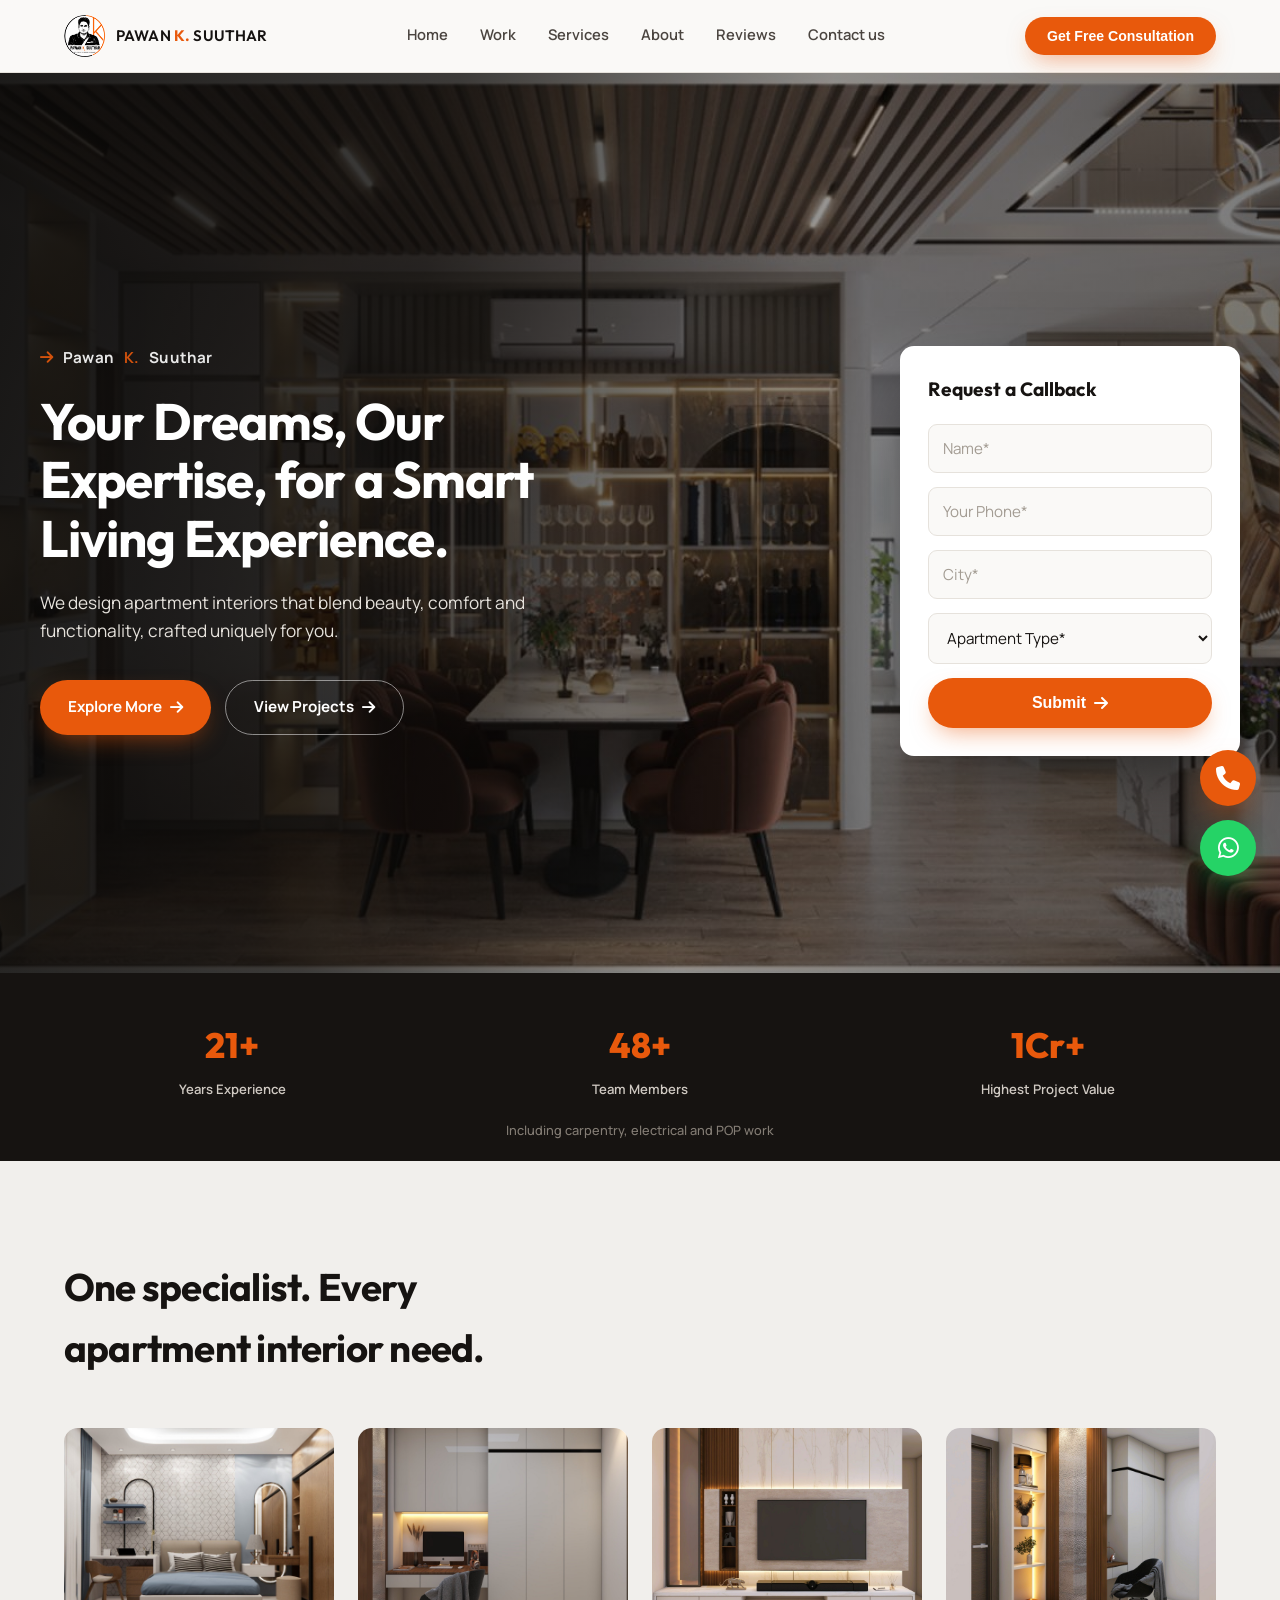
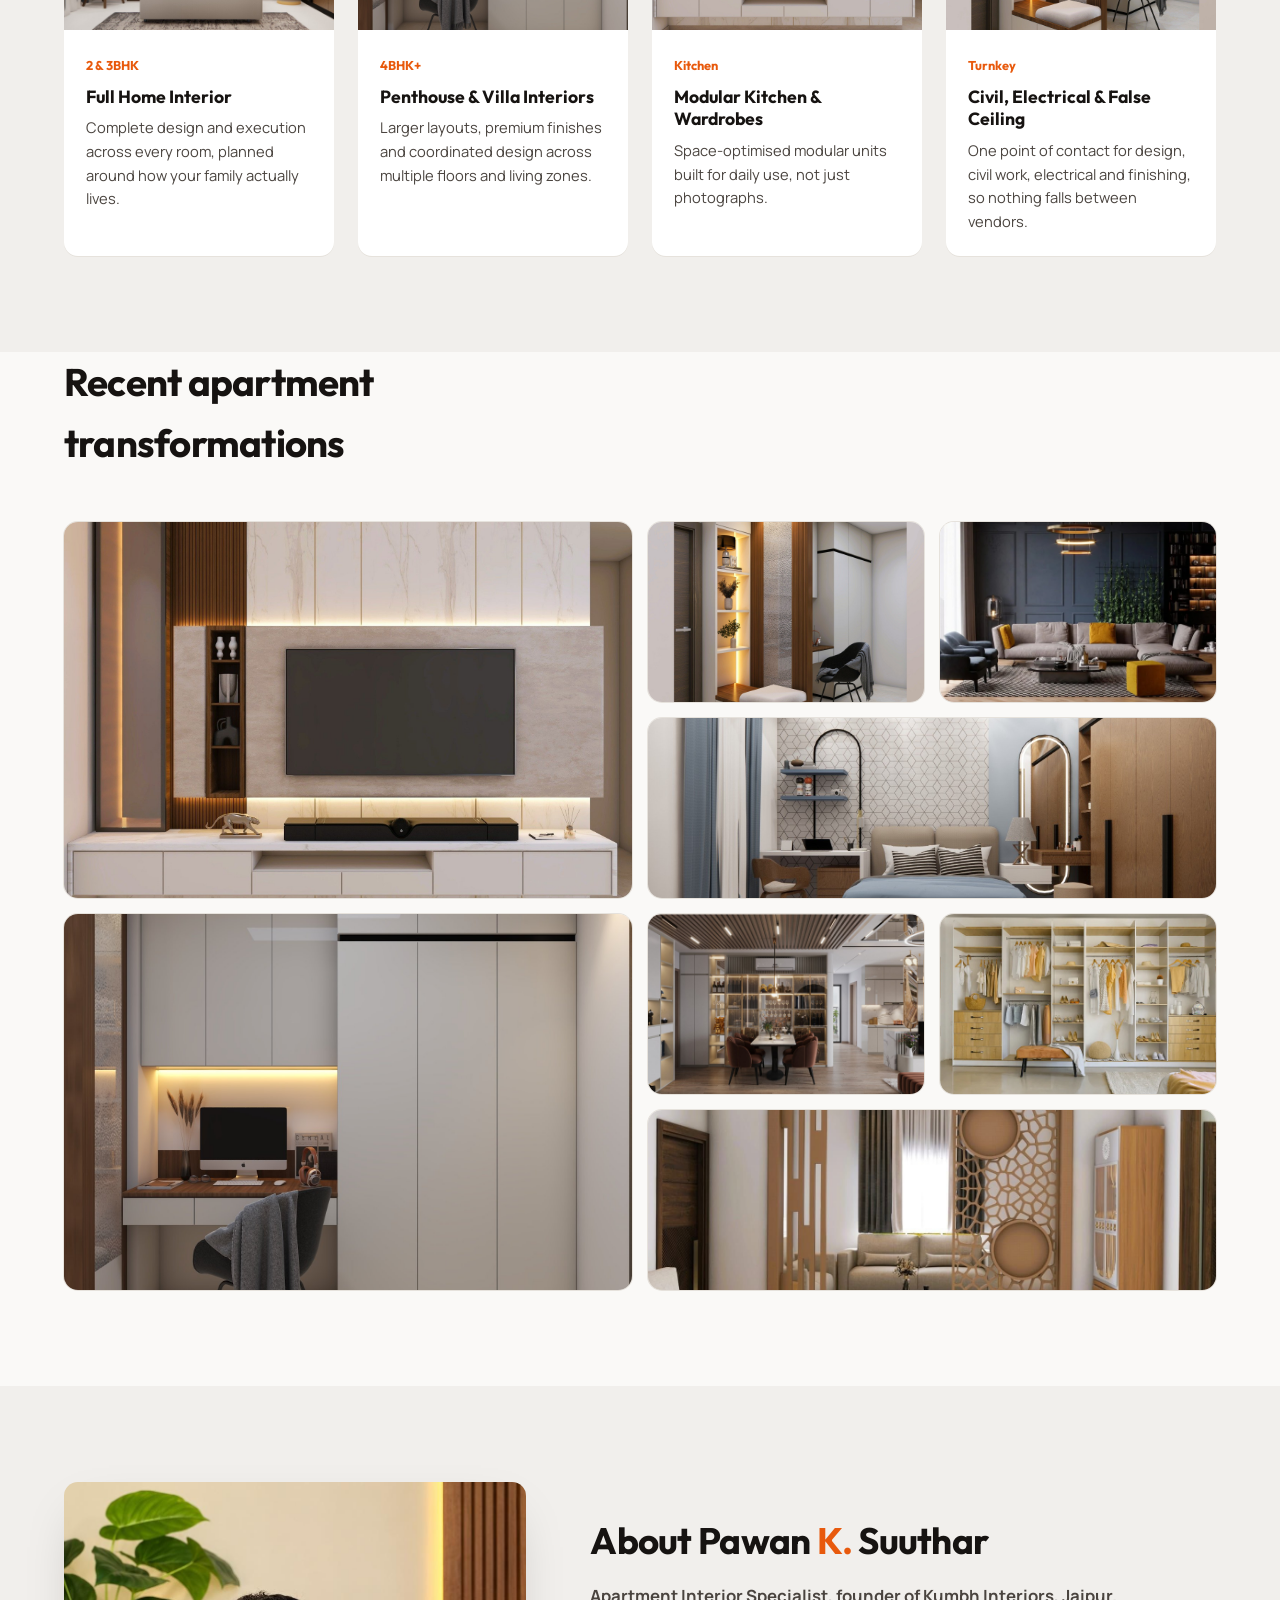
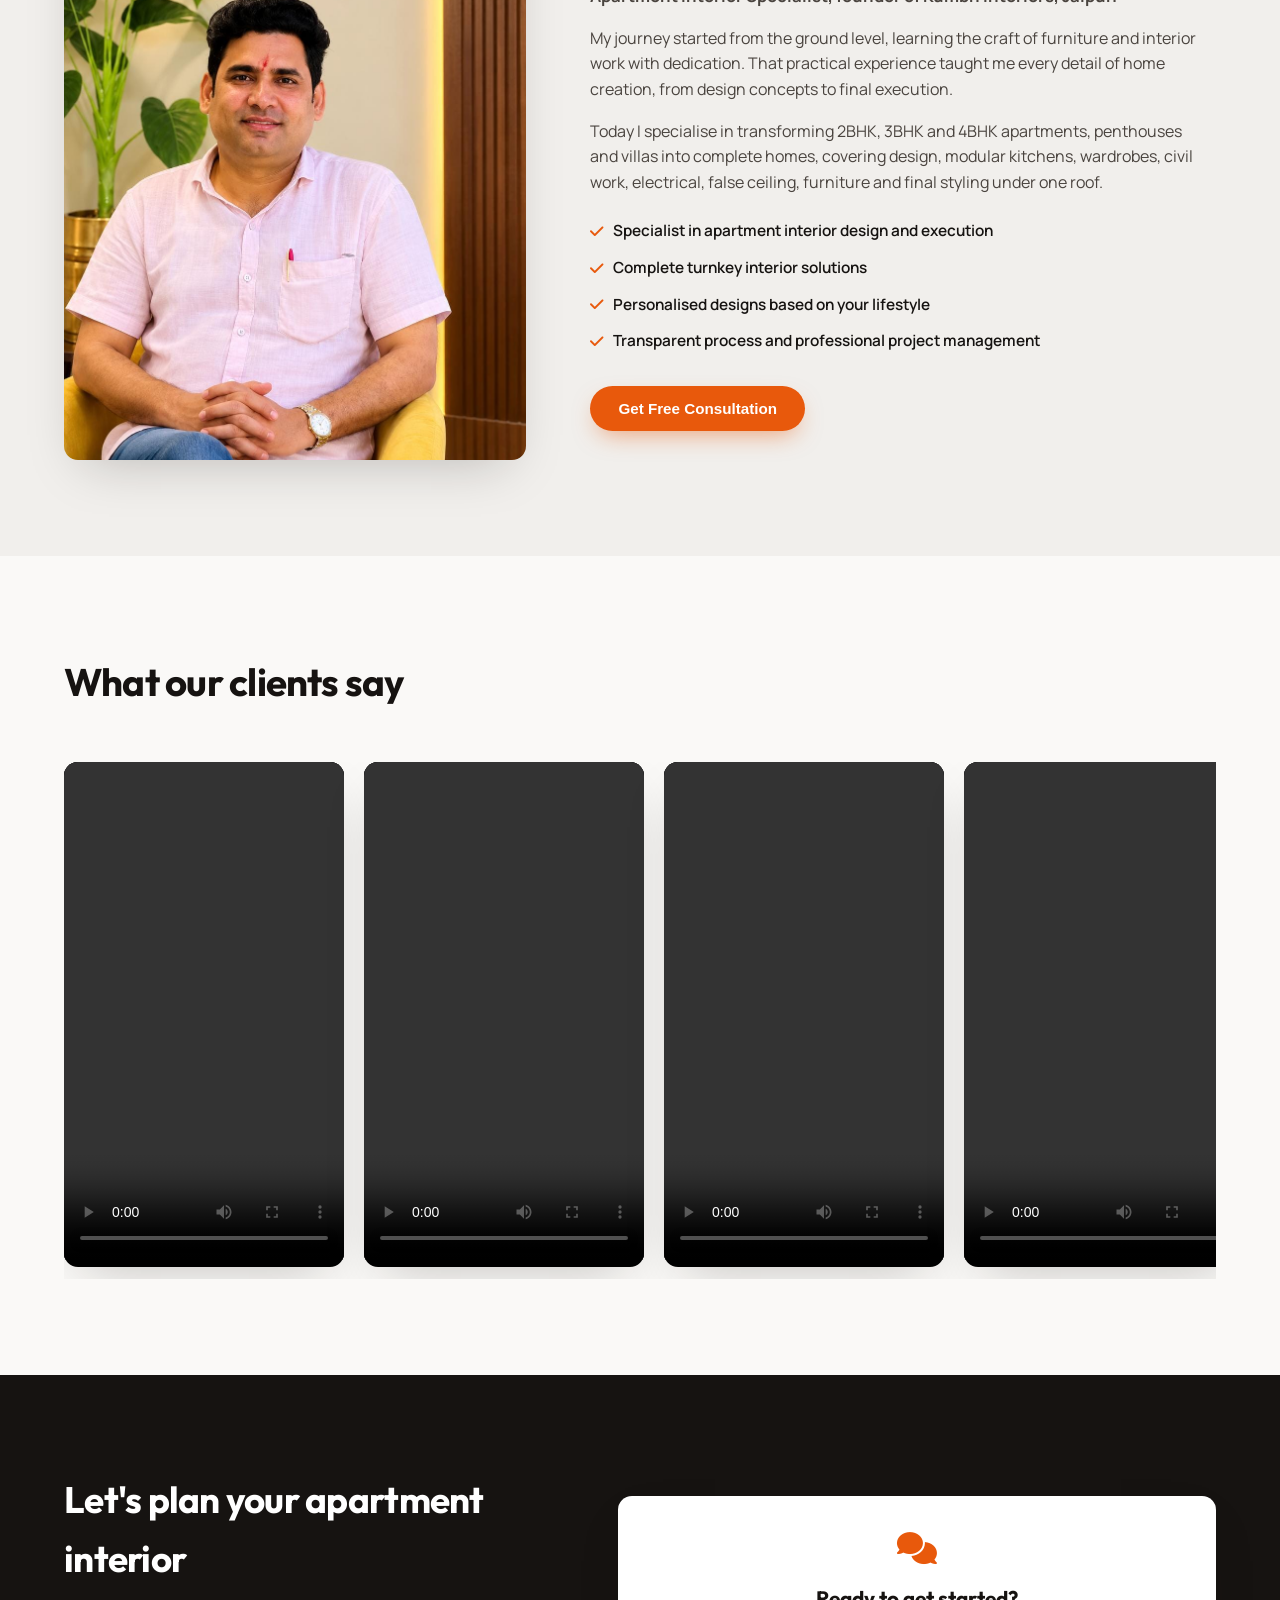
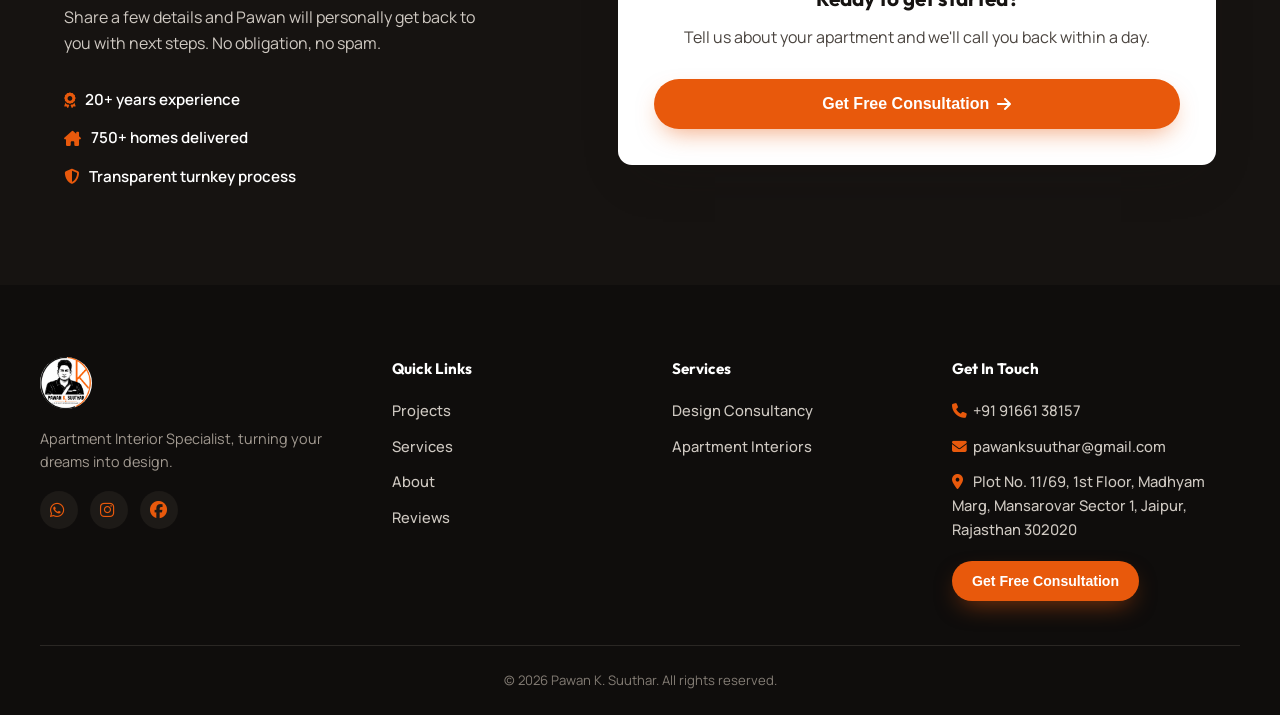
<file: index.html>
<!DOCTYPE html>
<html lang="en">
<head>
<meta charset="UTF-8">
<meta name="viewport" content="width=device-width, initial-scale=1.0">
<title>Pawan K. Suuthar | Apartment Interior Specialist, Jaipur</title>
<meta name="description" content="Turn your 2BHK, 3BHK or 4BHK apartment into a dream home. 20+ years experience, 750+ projects delivered. Free consultation with Pawan K. Suuthar.">
<link rel="icon" href="assets/img/logo.jpeg">
<link rel="preconnect" href="https://fonts.googleapis.com">
<link rel="preconnect" href="https://fonts.gstatic.com" crossorigin>
<link href="https://fonts.googleapis.com/css2?family=Outfit:wght@400;500;600;700;800&family=Manrope:wght@400;500;600;700&display=swap" rel="stylesheet">
<link rel="stylesheet" href="https://cdnjs.cloudflare.com/ajax/libs/font-awesome/6.5.1/css/all.min.css">
<link rel="stylesheet" href="style.css">
</head>
<body>

<!-- NAV -->
<header class="nav" id="nav">
  <div class="nav-inner">
    <a href="#top" class="brand">
      <img src="assets/img/logo.jpeg" alt="Pawan K. Suuthar" class="brand-logo">
      <span class="brand-text">PAWAN <strong>K.</strong> SUUTHAR</span>
    </a>
    <nav class="nav-links">
      <a href="#top">Home</a>
      <a href="#work">Work</a>
      <a href="#services">Services</a>
      <a href="#about">About</a>
      <a href="#testimonials">Reviews</a>
      <a href="#lead-form">Contact us</a>
    </nav>
    <button type="button" class="btn btn-primary btn-nav" data-open-modal>Get Free Consultation</button>
    <button class="nav-toggle" id="navToggle" aria-label="Menu"><i class="fa-solid fa-bars"></i></button>
  </div>
</header>

<!-- HERO -->
<section class="hero" id="top" style="background-image:url('assets/img/proj-10.jpg')">
  <div class="hero-overlay"></div>
  <div class="hero-inner">
    <div class="hero-copy">
      <p class="hero-eyebrow"><i class="fa-solid fa-arrow-right"></i> Pawan <strong>K.</strong> Suuthar</p>
      <h1>Your Dreams, Our Expertise, for a Smart Living Experience.</h1>
      <p class="hero-sub">We design apartment interiors that blend beauty, comfort and functionality, crafted uniquely for you.</p>
      <div class="hero-cta-row">
        <a href="#services" class="btn btn-primary">Explore More <i class="fa-solid fa-arrow-right"></i></a>
        <a href="#work" class="btn btn-outline">View Projects <i class="fa-solid fa-arrow-right"></i></a>
      </div>
    </div>

    <form class="hero-form" id="leadForm" action="api/submit-lead.php" method="POST">
      <input type="hidden" name="source" value="hero_form">
      <input type="text" name="website" class="hp-field" tabindex="-1" autocomplete="off">

      <h3>Request a Callback</h3>
      <div class="form-group">
        <input type="text" id="name" name="Name" placeholder="Name*" required>
      </div>
      <div class="form-group">
        <input type="tel" id="phone" name="Phone" placeholder="Your Phone*" pattern="[0-9]{10}" inputmode="numeric" maxlength="10" required>
      </div>
      <div class="form-group">
        <input type="text" id="city" name="City" placeholder="City*" required>
      </div>
      <div class="form-group">
        <select id="bhk" name="ApartmentType" required>
          <option value="" disabled selected>Apartment Type*</option>
          <option>2BHK</option>
          <option>3BHK</option>
          <option>4BHK</option>
          <option>Penthouse / Villa</option>
        </select>
      </div>
      <button type="submit" class="btn btn-primary btn-block">Submit <i class="fa-solid fa-arrow-right"></i></button>
    </form>
  </div>
</section>

<!-- STATS STRIP -->
<section class="stats">
  <div class="stats-inner">
    <div class="stat"><span class="stat-num">21+</span><span class="stat-label">Years Experience</span></div>
    <div class="stat"><span class="stat-num">48+</span><span class="stat-label">Team Members</span></div>
    <div class="stat"><span class="stat-num">1Cr+</span><span class="stat-label">Highest Project Value</span></div>
  </div>
  <p class="stats-note">Including carpentry, electrical and POP work</p>
</section>

<!-- SERVICES -->
<section class="services" id="services">
  <div class="section-inner">
    <h2 class="section-title">One specialist. Every apartment interior need.</h2>
    <div class="services-grid">
      <div class="service-card reveal">
        <div class="service-img"><img src="assets/img/proj-6.jpeg" alt="Full home interior design" loading="lazy"></div>
        <div class="service-body">
          <span class="service-tag">2 & 3BHK</span>
          <h3>Full Home Interior</h3>
          <p>Complete design and execution across every room, planned around how your family actually lives.</p>
        </div>
      </div>
      <div class="service-card reveal">
        <div class="service-img"><img src="assets/img/proj-4.jpeg" alt="Penthouse and villa interiors" loading="lazy"></div>
        <div class="service-body">
          <span class="service-tag">4BHK+</span>
          <h3>Penthouse & Villa Interiors</h3>
          <p>Larger layouts, premium finishes and coordinated design across multiple floors and living zones.</p>
        </div>
      </div>
      <div class="service-card reveal">
        <div class="service-img"><img src="assets/img/proj-1.jpeg" alt="Modular kitchen and wardrobes" loading="lazy"></div>
        <div class="service-body">
          <span class="service-tag">Kitchen</span>
          <h3>Modular Kitchen & Wardrobes</h3>
          <p>Space-optimised modular units built for daily use, not just photographs.</p>
        </div>
      </div>
      <div class="service-card reveal">
        <div class="service-img"><img src="assets/img/proj-2.jpeg" alt="Civil, electrical and false ceiling work" loading="lazy"></div>
        <div class="service-body">
          <span class="service-tag">Turnkey</span>
          <h3>Civil, Electrical & False Ceiling</h3>
          <p>One point of contact for design, civil work, electrical and finishing, so nothing falls between vendors.</p>
        </div>
      </div>
    </div>
  </div>
</section>

<!-- PROJECT GALLERY -->
<section class="gallery" id="work">
  <div class="section-inner">
    <h2 class="section-title">Recent apartment transformations</h2>
    <div class="gallery-grid">
      <div class="gallery-item reveal"><img src="assets/img/proj-1.jpeg" alt="Apartment interior project by Pawan K. Suuthar" loading="lazy"></div>
      <div class="gallery-item reveal"><img src="assets/img/proj-2.jpeg" alt="Apartment interior project" loading="lazy"></div>
      <div class="gallery-item reveal"><img src="assets/img/proj-9.jpg" alt="Apartment interior project" loading="lazy"></div>
      <div class="gallery-item reveal"><img src="assets/img/proj-6.jpeg" alt="Apartment interior project" loading="lazy"></div>
      <div class="gallery-item reveal"><img src="assets/img/proj-4.jpeg" alt="Apartment interior project" loading="lazy"></div>
      <div class="gallery-item reveal"><img src="assets/img/proj-10.jpg" alt="Apartment interior project" loading="lazy"></div>
      <div class="gallery-item reveal"><img src="assets/img/proj-5.jpeg" alt="Apartment interior project" loading="lazy"></div>
      <div class="gallery-item reveal"><img src="assets/img/proj-8.jpg" alt="Apartment interior project" loading="lazy"></div>
    </div>
  </div>
</section>

<!-- ABOUT -->
<section class="about" id="about">
  <div class="about-inner">
    <div class="about-media reveal">
      <img src="assets/img/about-pawan.jpeg" alt="Pawan K. Suuthar">
    </div>
    <div class="about-copy reveal">
      <h2>About Pawan <span class="text-orange">K.</span> Suuthar</h2>
      <p class="about-lead">Apartment Interior Specialist, founder of Kumbh Interiors, Jaipur.</p>
      <p>My journey started from the ground level, learning the craft of furniture and interior work with dedication. That practical experience taught me every detail of home creation, from design concepts to final execution.</p>
      <p>Today I specialise in transforming 2BHK, 3BHK and 4BHK apartments, penthouses and villas into complete homes, covering design, modular kitchens, wardrobes, civil work, electrical, false ceiling, furniture and final styling under one roof.</p>
      <ul class="about-points">
        <li><i class="fa-solid fa-check"></i> Specialist in apartment interior design and execution</li>
        <li><i class="fa-solid fa-check"></i> Complete turnkey interior solutions</li>
        <li><i class="fa-solid fa-check"></i> Personalised designs based on your lifestyle</li>
        <li><i class="fa-solid fa-check"></i> Transparent process and professional project management</li>
      </ul>
      <button type="button" class="btn btn-primary" data-open-modal>Get Free Consultation</button>
    </div>
  </div>
</section>

<!-- VIDEO TESTIMONIALS -->
<section class="testimonials" id="testimonials">
  <div class="section-inner">
    <h2 class="section-title">What our clients say</h2>
    <div class="testi-track" id="testiTrack">
      <div class="testi-card reveal"><video controls preload="metadata" playsinline><source src="assets/video/testimonial-1.mp4#t=0.5" type="video/mp4"></video></div>
      <div class="testi-card reveal"><video controls preload="metadata" playsinline><source src="assets/video/testimonial-2.mp4#t=0.5" type="video/mp4"></video></div>
      <div class="testi-card reveal"><video controls preload="metadata" playsinline><source src="assets/video/testimonial-3.mp4#t=0.5" type="video/mp4"></video></div>
      <div class="testi-card reveal"><video controls preload="metadata" playsinline><source src="assets/video/testimonial-4.mp4#t=0.5" type="video/mp4"></video></div>
      <div class="testi-card reveal"><video controls preload="metadata" playsinline><source src="assets/video/testimonial-5.mp4#t=0.5" type="video/mp4"></video></div>
      <div class="testi-card reveal"><video controls preload="metadata" playsinline><source src="assets/video/testimonial-6.mp4#t=0.5" type="video/mp4"></video></div>
    </div>
  </div>
</section>

<!-- LEAD CTA BANNER -->
<section class="lead" id="lead-form">
  <div class="lead-inner">
    <div class="lead-copy reveal">
      <h2>Let's plan your apartment interior</h2>
      <p>Share a few details and Pawan will personally get back to you with next steps. No obligation, no spam.</p>
      <div class="lead-trust">
        <div><i class="fa-solid fa-award"></i> 20+ years experience</div>
        <div><i class="fa-solid fa-house-chimney"></i> 750+ homes delivered</div>
        <div><i class="fa-solid fa-shield-halved"></i> Transparent turnkey process</div>
      </div>
    </div>
    <div class="lead-cta-card reveal">
      <i class="fa-solid fa-comments lead-cta-icon"></i>
      <h3>Ready to get started?</h3>
      <p>Tell us about your apartment and we'll call you back within a day.</p>
      <button type="button" class="btn btn-primary btn-block" data-open-modal>Get Free Consultation <i class="fa-solid fa-arrow-right"></i></button>
    </div>
  </div>
</section>

<!-- FOOTER -->
<footer class="footer">
  <div class="footer-inner">
    <div class="footer-col footer-brand">
      <img src="assets/img/logo.jpeg" alt="Pawan K. Suuthar" class="footer-logo">
      <p class="footer-tagline">Apartment Interior Specialist, turning your dreams into design.</p>
      <div class="footer-social">
        <a href="https://wa.me/919166138157" target="_blank" rel="noopener" aria-label="WhatsApp"><i class="fa-brands fa-whatsapp"></i></a>
        <a href="https://www.instagram.com/" target="_blank" rel="noopener" aria-label="Instagram"><i class="fa-brands fa-instagram"></i></a>
        <a href="https://www.facebook.com/" target="_blank" rel="noopener" aria-label="Facebook"><i class="fa-brands fa-facebook"></i></a>
      </div>
    </div>

    <div class="footer-col">
      <h4>Quick Links</h4>
      <a href="#work">Projects</a>
      <a href="#services">Services</a>
      <a href="#about">About</a>
      <a href="#testimonials">Reviews</a>
    </div>

    <div class="footer-col">
      <h4>Services</h4>
      <a href="#services">Design Consultancy</a>
      <a href="#services">Apartment Interiors</a>
    </div>

    <div class="footer-col">
      <h4>Get In Touch</h4>
      <a href="tel:+919166138157"><i class="fa-solid fa-phone"></i> +91 91661 38157</a>
      <a href="mailto:pawanksuuthar@gmail.com"><i class="fa-solid fa-envelope"></i> pawanksuuthar@gmail.com</a>
      <span class="footer-address"><i class="fa-solid fa-location-dot"></i> Plot No. 11/69, 1st Floor, Madhyam Marg, Mansarovar Sector 1, Jaipur, Rajasthan 302020</span>
      <button type="button" class="btn btn-primary footer-cta" data-open-modal>Get Free Consultation</button>
    </div>
  </div>
  <div class="footer-bottom">
    <p>&copy; 2026 Pawan K. Suuthar. All rights reserved.</p>
  </div>
</footer>

<!-- STICKY MOBILE ENQUIRY BAR -->
<div class="mobile-cta-bar">
  <a href="tel:+919166138157" class="mobile-cta-icon" aria-label="Call Pawan K. Suuthar">
    <i class="fa-solid fa-phone"></i>
  </a>
  <button type="button" class="btn btn-primary mobile-cta-btn" data-open-modal>Get Free Consultation</button>
  <a href="https://wa.me/919166138157?text=Hi%20Pawan%2C%20I%27m%20interested%20in%20apartment%20interior%20design" target="_blank" rel="noopener" class="mobile-cta-icon mobile-cta-whatsapp" aria-label="Chat on WhatsApp">
    <i class="fa-brands fa-whatsapp"></i>
  </a>
</div>

<!-- STICKY ACTIONS -->
<div class="sticky-actions">
  <a href="tel:+919166138157" class="sticky-btn sticky-call" aria-label="Call Pawan K. Suuthar">
    <i class="fa-solid fa-phone"></i>
  </a>
  <a href="https://wa.me/919166138157?text=Hi%20Pawan%2C%20I%27m%20interested%20in%20apartment%20interior%20design" target="_blank" rel="noopener" class="sticky-btn sticky-whatsapp" aria-label="Chat on WhatsApp">
    <i class="fa-brands fa-whatsapp"></i>
  </a>
</div>

<!-- LEAD MODAL -->
<div class="modal-overlay" id="modalOverlay">
  <div class="modal-card" role="dialog" aria-modal="true" aria-labelledby="modalTitle">
    <button type="button" class="modal-close" id="modalClose" aria-label="Close">
      <i class="fa-solid fa-xmark"></i>
    </button>
    <h3 id="modalTitle">Request a Callback</h3>
    <p class="modal-sub">Fill in your details, Pawan will personally get in touch.</p>
    <form class="modal-form" action="api/submit-lead.php" method="POST">
      <input type="hidden" name="source" value="popup_modal">
      <input type="text" name="website" class="hp-field" tabindex="-1" autocomplete="off">

      <div class="form-group">
        <input type="text" name="Name" placeholder="Name*" required>
      </div>
      <div class="form-group">
        <input type="tel" name="Phone" placeholder="Your Phone*" pattern="[0-9]{10}" inputmode="numeric" maxlength="10" required>
      </div>
      <div class="form-group">
        <input type="text" name="City" placeholder="City*" required>
      </div>
      <div class="form-group">
        <select name="ApartmentType" required>
          <option value="" disabled selected>Apartment Type*</option>
          <option>2BHK</option>
          <option>3BHK</option>
          <option>4BHK</option>
          <option>Penthouse / Villa</option>
        </select>
      </div>
      <button type="submit" class="btn btn-primary btn-block">Submit <i class="fa-solid fa-arrow-right"></i></button>
    </form>
  </div>
</div>

<script src="script.js"></script>
</body>
</html>
</file>
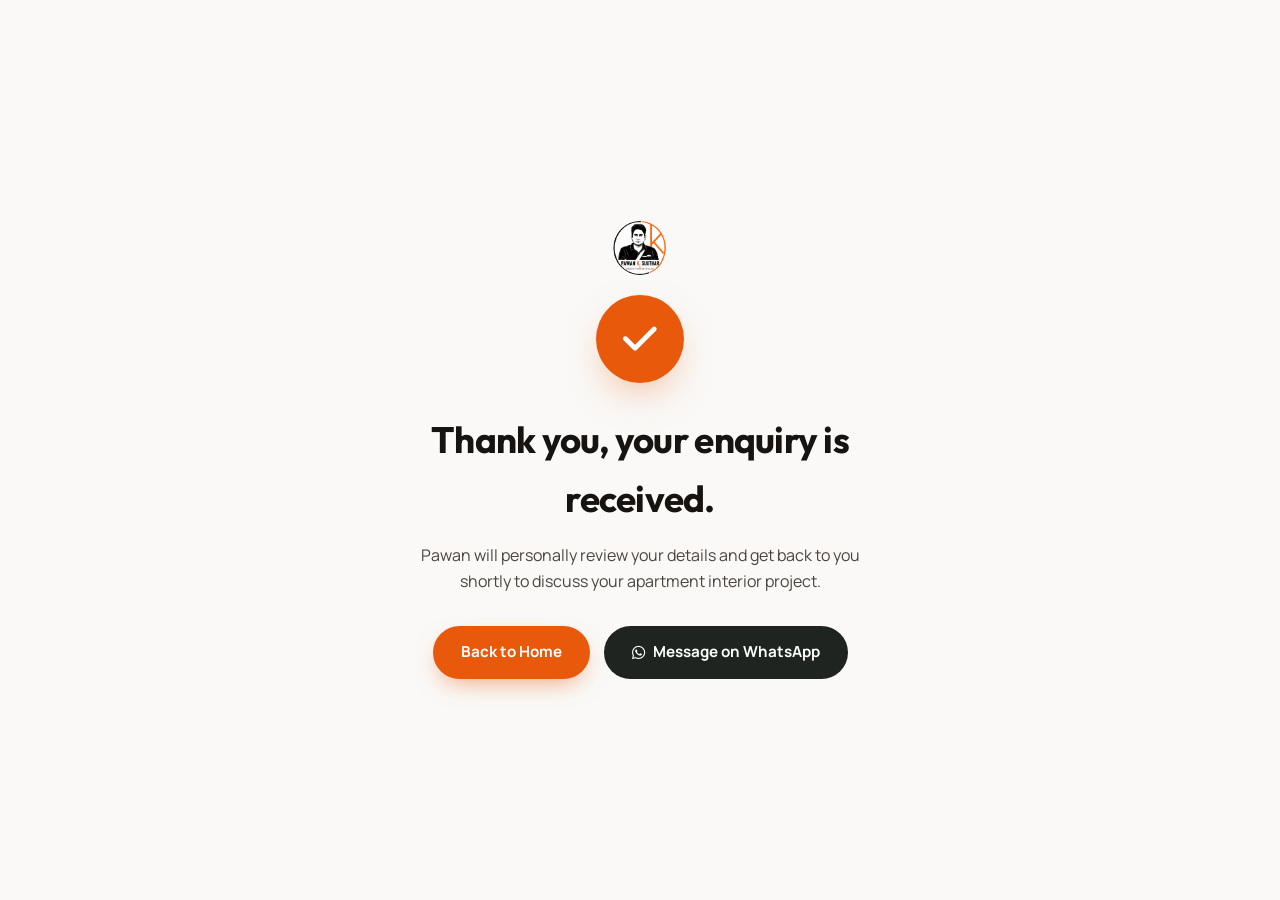
<file: thank-you.html>
<!DOCTYPE html>
<html lang="en">
<head>
<meta charset="UTF-8">
<meta name="viewport" content="width=device-width, initial-scale=1.0">
<title>Thank You | Pawan K. Suuthar</title>
<link rel="icon" href="assets/img/logo.jpeg">
<link rel="preconnect" href="https://fonts.googleapis.com">
<link rel="preconnect" href="https://fonts.gstatic.com" crossorigin>
<link href="https://fonts.googleapis.com/css2?family=Outfit:wght@400;600;700;800&family=Manrope:wght@400;500;600;700&display=swap" rel="stylesheet">
<link rel="stylesheet" href="https://cdnjs.cloudflare.com/ajax/libs/font-awesome/6.5.1/css/all.min.css">
<link rel="stylesheet" href="style.css">
<style>
  .ty-wrap{
    min-height:100dvh;display:flex;flex-direction:column;align-items:center;justify-content:center;
    text-align:center;padding:40px 24px;max-width:560px;margin:0 auto;
  }
  .ty-icon{
    width:88px;height:88px;border-radius:50%;background:var(--orange);color:#fff;
    display:flex;align-items:center;justify-content:center;font-size:2.4rem;margin-bottom:28px;
    box-shadow:0 16px 40px -14px rgba(232,89,12,0.5);
  }
  .ty-wrap h1{font-size:clamp(1.7rem,4vw,2.3rem);font-weight:700;letter-spacing:-0.02em;margin-bottom:14px;}
  .ty-wrap p{color:var(--ink-soft);margin-bottom:32px;max-width:44ch;}
  .ty-actions{display:flex;gap:14px;flex-wrap:wrap;justify-content:center;}
  .ty-logo{width:54px;height:54px;border-radius:50%;object-fit:cover;margin-bottom:20px;}
</style>
</head>
<body>
  <div class="ty-wrap">
    <img src="assets/img/logo.jpeg" alt="Pawan K. Suuthar" class="ty-logo">
    <div class="ty-icon"><i class="fa-solid fa-check"></i></div>
    <h1>Thank you, your enquiry is received.</h1>
    <p>Pawan will personally review your details and get back to you shortly to discuss your apartment interior project.</p>
    <div class="ty-actions">
      <a href="index.html" class="btn btn-primary">Back to Home</a>
      <a href="https://wa.me/919166138157?text=Hi%20Pawan%2C%20I%20just%20submitted%20an%20enquiry%20on%20your%20website" target="_blank" rel="noopener" class="btn btn-whatsapp"><i class="fa-brands fa-whatsapp"></i> Message on WhatsApp</a>
    </div>
  </div>
</body>
</html>
</file>
<file: style.css>
.text-orange{color:#e8590c;}

.hp-field{
  position:absolute!important;left:-9999px!important;width:1px;height:1px;overflow:hidden;
}

:root{
  --ink:#161311;
  --ink-soft:#4a443f;
  --paper:#faf9f7;
  --paper-alt:#f1efec;
  --line:#e6e2dc;
  --orange:#e8590c;
  --orange-dark:#c94a08;
  --white:#ffffff;
  --radius:14px;
  --shadow:0 20px 50px -20px rgba(22,19,17,0.25);
  --maxw:1200px;
}

*{box-sizing:border-box;margin:0;padding:0;}
html{scroll-behavior:smooth;}
body{
  font-family:'Manrope',sans-serif;
  color:var(--ink);
  background:var(--paper);
  line-height:1.6;
  -webkit-font-smoothing:antialiased;
}
h1,h2,h3,.brand-text{font-family:'Outfit',sans-serif;}
img{max-width:100%;display:block;}
a{color:inherit;text-decoration:none;}
ul{list-style:none;}

.section-inner{max-width:var(--maxw);margin:0 auto;padding:0 24px;}
.section-title{
  font-size:clamp(1.7rem,3vw,2.4rem);
  font-weight:700;
  letter-spacing:-0.02em;
  margin-bottom:48px;
  max-width:20ch;
}

/* Buttons */
.btn{
  display:inline-flex;align-items:center;justify-content:center;gap:8px;
  padding:14px 28px;border-radius:999px;font-weight:700;font-size:0.95rem;
  white-space:nowrap;border:none;cursor:pointer;
  transition:transform 0.25s cubic-bezier(0.16,1,0.3,1), box-shadow 0.25s;
}
.btn:active{transform:scale(0.97);}
.btn-primary{background:var(--orange);color:var(--white);box-shadow:0 10px 24px -8px rgba(232,89,12,0.55);}
.btn-primary:hover{background:var(--orange-dark);box-shadow:0 14px 30px -8px rgba(232,89,12,0.65);}
.btn-whatsapp{background:#1f2421;color:var(--white);}
.btn-whatsapp:hover{background:#000;}
.btn-block{width:100%;padding:16px;font-size:1rem;}
.btn-nav{padding:11px 22px;font-size:0.88rem;}

/* NAV */
.nav{
  position:sticky;top:0;z-index:100;
  background:rgba(250,249,247,0.88);
  backdrop-filter:blur(14px) saturate(160%);
  -webkit-backdrop-filter:blur(14px) saturate(160%);
  border-bottom:1px solid var(--line);
}
.nav-inner{
  max-width:var(--maxw);margin:0 auto;padding:0 24px;
  height:72px;display:flex;align-items:center;justify-content:space-between;gap:24px;
}
.brand{display:flex;align-items:center;gap:10px;flex-shrink:0;}
.brand-logo{width:42px;height:42px;border-radius:50%;object-fit:cover;}
.brand-text{font-size:0.95rem;font-weight:600;letter-spacing:0.01em;white-space:nowrap;}
.brand-text strong{color:var(--orange);}
.nav-links{display:flex;gap:32px;flex:1;justify-content:center;}
.nav-links a{
  position:relative;font-weight:600;font-size:0.92rem;color:var(--ink-soft);
  transition:color 0.25s;padding-bottom:2px;
}
.nav-links a::after{
  content:'';position:absolute;left:0;bottom:0;width:0;height:2px;background:var(--orange);
  transition:width 0.3s cubic-bezier(0.16,1,0.3,1);
}
.nav-links a:hover{color:var(--ink);}
.nav-links a:hover::after{width:100%;}
.nav-toggle{display:none;background:none;border:none;font-size:1.4rem;color:var(--ink);cursor:pointer;}

/* HERO */
.hero{
  position:relative;overflow:hidden;
  min-height:100dvh;display:flex;align-items:center;
  padding:120px 24px 64px;
  background-size:cover;background-position:center;
  background-color:#141210;
}
.hero-overlay{
  position:absolute;inset:0;
  background:linear-gradient(100deg, rgba(10,9,8,0.92) 0%, rgba(10,9,8,0.78) 32%, rgba(10,9,8,0.42) 58%, rgba(10,9,8,0.55) 100%);
  z-index:0;
}
.hero-inner{
  position:relative;z-index:1;
  max-width:var(--maxw);margin:0 auto;width:100%;
  display:flex;justify-content:space-between;align-items:flex-start;gap:40px;flex-wrap:wrap;
}
.hero-copy{flex:1 1 480px;max-width:640px;}
.hero-eyebrow{
  display:flex;align-items:center;gap:10px;
  font-weight:700;color:var(--white);font-size:0.95rem;
  margin-bottom:22px;letter-spacing:0.01em;opacity:0.9;
}
.hero-eyebrow i{color:var(--orange);}
.hero-eyebrow strong{color:var(--orange);}
.hero h1{
  font-size:clamp(2.2rem,4.2vw,3.2rem);
  color:var(--white);
  font-weight:700;letter-spacing:-0.02em;line-height:1.14;
  margin-bottom:22px;max-width:16ch;
}
.hero-sub{
  font-size:1.08rem;color:#e6e2dc;max-width:46ch;margin-bottom:36px;
}
.hero-cta-row{display:flex;gap:14px;flex-wrap:wrap;}
.btn-outline{
  background:transparent;color:var(--white);border:1.5px solid rgba(255,255,255,0.5);
}
.btn-outline:hover{background:rgba(255,255,255,0.12);border-color:var(--white);}

.hero-form{
  background:var(--white);color:var(--ink);border-radius:var(--radius);
  padding:28px;box-shadow:0 30px 70px -20px rgba(0,0,0,0.55);
  display:flex;flex-direction:column;gap:14px;
  flex:0 0 340px;width:340px;max-width:100%;
  transition:transform 0.4s cubic-bezier(0.16,1,0.3,1);
}
.hero-form:hover{transform:translateY(-4px);}
.hero-form h3{font-size:1.2rem;font-weight:700;margin-bottom:6px;}
.hero-form .form-group{gap:0;}
.hero-form input,.hero-form select{
  padding:13px 14px;border-radius:9px;border:1.5px solid var(--line);
  font-family:inherit;font-size:0.95rem;background:var(--paper);color:var(--ink);
  width:100%;transition:border-color 0.2s, box-shadow 0.2s;
}
.hero-form input:focus,.hero-form select:focus{
  outline:none;border-color:var(--orange);box-shadow:0 0 0 4px rgba(232,89,12,0.12);
}

/* STATS */
.stats{background:var(--ink);padding:44px 24px 20px;}
.stats-inner{
  max-width:var(--maxw);margin:0 auto;
  display:grid;grid-template-columns:repeat(3,1fr);gap:24px;text-align:center;
}
.stat-num{display:block;font-family:'Outfit',sans-serif;font-size:clamp(1.6rem,3vw,2.2rem);font-weight:800;color:var(--orange);}
.stat-label{display:block;font-size:0.82rem;color:#cfc9c2;font-weight:600;margin-top:6px;}
.stats-note{
  max-width:var(--maxw);margin:20px auto 0;text-align:center;
  font-size:0.8rem;color:#847d75;font-weight:500;
}

/* SERVICES */
.services{padding:96px 0;background:var(--paper-alt);}
.services-grid{
  display:grid;grid-template-columns:repeat(4,1fr);gap:24px;
}
.service-card{
  background:var(--white);border-radius:var(--radius);overflow:hidden;
  box-shadow:0 1px 0 var(--line);
  transition:transform 0.35s cubic-bezier(0.16,1,0.3,1), box-shadow 0.35s;
}
.service-card:hover{transform:translateY(-6px);box-shadow:0 24px 48px -20px rgba(22,19,17,0.3);}
.service-img{aspect-ratio:4/3;overflow:hidden;}
.service-img img{width:100%;height:100%;object-fit:cover;transition:transform 0.6s cubic-bezier(0.16,1,0.3,1);}
.service-card:hover .service-img img{transform:scale(1.08);}
.service-body{padding:22px;}
.service-tag{
  display:inline-block;font-family:'Outfit',sans-serif;font-weight:700;font-size:0.8rem;
  color:var(--orange);margin-bottom:10px;
}
.service-body h3{font-size:1.1rem;font-weight:700;margin-bottom:8px;line-height:1.3;}
.service-body p{color:var(--ink-soft);font-size:0.92rem;}

/* GALLERY */
.gallery{padding:0 0 96px;}
.gallery-grid{
  display:grid;
  grid-template-columns:repeat(2,1fr);
  grid-auto-rows:200px;
  gap:16px;
}
.gallery-item{border-radius:var(--radius);overflow:hidden;box-shadow:0 0 0 1px var(--line);transition:box-shadow 0.3s;}
.gallery-item:hover{box-shadow:0 20px 40px -18px rgba(22,19,17,0.35);}
.gallery-item img{width:100%;height:100%;object-fit:cover;transition:transform 0.6s cubic-bezier(0.16,1,0.3,1);}
.gallery-item:hover img{transform:scale(1.08);}

@media (min-width:1025px){
  .gallery-grid{
    grid-template-columns:repeat(4,1fr);
    grid-template-rows:repeat(4,180px);
  }
  .gallery-item:nth-child(1){grid-column:1 / 3;grid-row:1 / 3;}
  .gallery-item:nth-child(2){grid-column:3 / 4;grid-row:1 / 2;}
  .gallery-item:nth-child(3){grid-column:4 / 5;grid-row:1 / 2;}
  .gallery-item:nth-child(4){grid-column:3 / 5;grid-row:2 / 3;}
  .gallery-item:nth-child(5){grid-column:1 / 3;grid-row:3 / 5;}
  .gallery-item:nth-child(6){grid-column:3 / 4;grid-row:3 / 4;}
  .gallery-item:nth-child(7){grid-column:4 / 5;grid-row:3 / 4;}
  .gallery-item:nth-child(8){grid-column:3 / 5;grid-row:4 / 5;}
}

/* ABOUT */
.about{padding:96px 0;background:var(--paper-alt);}
.about-inner{
  max-width:var(--maxw);margin:0 auto;padding:0 24px;
  display:grid;grid-template-columns:0.85fr 1.15fr;gap:64px;align-items:center;
}
.about-media img{border-radius:var(--radius);box-shadow:var(--shadow);width:100%;aspect-ratio:4/5;object-fit:cover;object-position:top center;}
.about-copy h2{font-size:clamp(1.7rem,3vw,2.3rem);font-weight:700;letter-spacing:-0.02em;margin-bottom:12px;}
.about-lead{font-weight:700;color:var(--orange);font-size:1.05rem;margin-bottom:20px;}
.about-copy p{color:var(--ink-soft);margin-bottom:16px;max-width:62ch;}
.about-points{margin:24px 0 32px;display:flex;flex-direction:column;gap:12px;}
.about-points li{display:flex;align-items:center;gap:10px;font-weight:600;font-size:0.96rem;}
.about-points i{color:var(--orange);}

/* TESTIMONIALS */
.testimonials{padding:96px 0;overflow:hidden;}
.testi-track{
  display:flex;gap:20px;overflow-x:auto;padding-bottom:12px;scroll-snap-type:x mandatory;
}
.testi-track::-webkit-scrollbar{height:6px;}
.testi-track::-webkit-scrollbar-thumb{background:var(--line);border-radius:999px;}
.testi-card{
  flex:0 0 280px;scroll-snap-align:start;border-radius:var(--radius);overflow:hidden;
  background:#000;box-shadow:var(--shadow);
  transition:transform 0.4s cubic-bezier(0.16,1,0.3,1);
}
.testi-card:hover{transform:translateY(-6px);}
.testi-card video{width:100%;aspect-ratio:9/16;object-fit:cover;background:#000;}

/* LEAD FORM */
.lead{padding:96px 0;background:var(--ink);color:var(--white);}
.lead-inner{
  max-width:var(--maxw);margin:0 auto;padding:0 24px;
  display:grid;grid-template-columns:0.9fr 1.1fr;gap:64px;align-items:center;
}
.lead-copy h2{font-size:clamp(1.7rem,3vw,2.3rem);font-weight:700;letter-spacing:-0.02em;margin-bottom:16px;}
.lead-copy p{color:#cfc9c2;max-width:44ch;margin-bottom:32px;}
.lead-trust{display:flex;flex-direction:column;gap:14px;}
.lead-trust div{display:flex;align-items:center;gap:10px;font-weight:600;font-size:0.95rem;}
.lead-trust i{color:var(--orange);}
.lead-form{
  background:var(--white);color:var(--ink);border-radius:var(--radius);
  padding:36px;display:flex;flex-direction:column;gap:18px;box-shadow:var(--shadow);
}
.form-group{display:flex;flex-direction:column;gap:6px;}
.form-group label{font-weight:700;font-size:0.85rem;}
.form-group input,.form-group select{
  padding:13px 14px;border-radius:9px;border:1.5px solid var(--line);
  font-family:inherit;font-size:0.95rem;background:var(--paper);color:var(--ink);
  transition:border-color 0.2s;
}
.form-group input::placeholder{color:#a39c93;}
.form-group input:focus,.form-group select:focus{outline:none;border-color:var(--orange);}
.form-note{font-size:0.78rem;color:var(--ink-soft);text-align:center;}

/* FOOTER */
.footer{background:#0f0d0c;color:#cfc9c2;padding:72px 24px 0;}
.footer-inner{
  max-width:var(--maxw);margin:0 auto;
  display:grid;grid-template-columns:1.3fr 1fr 1fr 1.2fr;gap:40px;
  padding-bottom:44px;border-bottom:1px solid #2a2724;
}
.footer-col{display:flex;flex-direction:column;gap:12px;}
.footer-col h4{
  font-family:'Outfit',sans-serif;color:var(--white);font-size:0.95rem;font-weight:700;
  margin-bottom:6px;
}
.footer-col a{font-size:0.92rem;font-weight:500;transition:color 0.2s;}
.footer-col a:hover{color:var(--orange);}
.footer-col i{color:var(--orange);width:18px;}
.footer-logo{width:52px;height:52px;border-radius:50%;object-fit:cover;margin-bottom:6px;}
.footer-tagline{font-size:0.9rem;color:#a29a91;max-width:32ch;}
.footer-social{display:flex;gap:12px;margin-top:6px;}
.footer-social a{
  width:38px;height:38px;border-radius:50%;background:#1d1a17;color:var(--white);
  display:flex;align-items:center;justify-content:center;font-size:1.05rem;
  transition:background 0.2s, color 0.2s;
}
.footer-social a:hover{background:var(--orange);color:var(--white);}
.footer-address{font-size:0.92rem;font-weight:500;}
.footer-cta{margin-top:8px;padding:12px 20px;font-size:0.88rem;align-self:flex-start;}
.footer-bottom{max-width:var(--maxw);margin:0 auto;padding:24px 0;text-align:center;font-size:0.82rem;color:#847d75;}

/* MOBILE ENQUIRY BAR */
.mobile-cta-bar{
  display:none;
  position:fixed;bottom:0;left:0;right:0;z-index:95;
  background:var(--white);border-top:1px solid var(--line);
  padding:10px 12px;
  align-items:center;gap:10px;
  box-shadow:0 -8px 24px -12px rgba(22,19,17,0.25);
}
.mobile-cta-icon{
  flex:0 0 46px;width:46px;height:46px;border-radius:50%;
  display:flex;align-items:center;justify-content:center;font-size:1.25rem;color:#fff;
  background:var(--ink);
}
.mobile-cta-whatsapp{background:#25D366;}
.mobile-cta-btn{flex:1;padding:12px 14px;font-size:0.88rem;white-space:nowrap;}

/* STICKY ACTIONS */
.sticky-actions{
  position:fixed;bottom:24px;right:24px;z-index:90;
  display:flex;flex-direction:column;gap:14px;
}
.sticky-btn{
  width:56px;height:56px;border-radius:50%;color:#fff;
  display:flex;align-items:center;justify-content:center;font-size:1.5rem;
  transition:transform 0.25s cubic-bezier(0.16,1,0.3,1), box-shadow 0.25s;
}
.sticky-btn:hover{transform:scale(1.08);}
.sticky-call{background:var(--orange);box-shadow:0 14px 32px -10px rgba(232,89,12,0.6);animation:stickyPulse 2.4s infinite;}
.sticky-whatsapp{background:#25D366;box-shadow:0 14px 32px -10px rgba(37,211,102,0.6);}

@keyframes stickyPulse{
  0%,100%{box-shadow:0 14px 32px -10px rgba(232,89,12,0.6);}
  50%{box-shadow:0 14px 32px -10px rgba(232,89,12,0.6), 0 0 0 8px rgba(232,89,12,0.15);}
}

/* LEAD CTA CARD (replaces inline second form) */
.lead-cta-card{
  background:var(--white);color:var(--ink);border-radius:var(--radius);
  padding:36px;text-align:center;box-shadow:var(--shadow);
  display:flex;flex-direction:column;align-items:center;gap:10px;
}
.lead-cta-icon{font-size:2rem;color:var(--orange);margin-bottom:8px;}
.lead-cta-card h3{font-size:1.3rem;font-weight:700;}
.lead-cta-card p{color:var(--ink-soft);margin-bottom:18px;}

/* MODAL */
.modal-overlay{
  position:fixed;inset:0;z-index:200;
  background:rgba(15,13,12,0.6);backdrop-filter:blur(4px);
  display:flex;align-items:center;justify-content:center;padding:24px;
  opacity:0;pointer-events:none;
  transition:opacity 0.3s ease;
}
.modal-overlay.open{opacity:1;pointer-events:auto;}
.modal-card{
  position:relative;background:var(--white);border-radius:var(--radius);
  padding:40px;max-width:440px;width:100%;box-shadow:0 40px 80px -20px rgba(0,0,0,0.4);
  transform:translateY(24px) scale(0.97);opacity:0;
  transition:transform 0.35s cubic-bezier(0.16,1,0.3,1), opacity 0.35s ease;
}
.modal-overlay.open .modal-card{transform:translateY(0) scale(1);opacity:1;}
.modal-card h3{font-size:1.4rem;font-weight:700;margin-bottom:8px;}
.modal-sub{color:var(--ink-soft);margin-bottom:24px;font-size:0.95rem;}
.modal-form{display:flex;flex-direction:column;gap:14px;}
.modal-form input,.modal-form select{
  padding:13px 14px;border-radius:9px;border:1.5px solid var(--line);
  font-family:inherit;font-size:0.95rem;background:var(--paper);color:var(--ink);
  width:100%;transition:border-color 0.2s, box-shadow 0.2s;
}
.modal-form input:focus,.modal-form select:focus{
  outline:none;border-color:var(--orange);box-shadow:0 0 0 4px rgba(232,89,12,0.12);
}
.modal-close{
  position:absolute;top:16px;right:16px;width:36px;height:36px;border-radius:50%;
  background:var(--paper-alt);border:none;font-size:1rem;color:var(--ink);cursor:pointer;
  display:flex;align-items:center;justify-content:center;
  transition:background 0.2s, transform 0.2s;
}
.modal-close:hover{background:var(--line);transform:rotate(90deg);}

@media (prefers-reduced-motion:reduce){
  .sticky-call{animation:none;}
}

/* SCROLL REVEAL */
.reveal{opacity:0;transform:translateY(24px);transition:opacity 0.7s cubic-bezier(0.16,1,0.3,1), transform 0.7s cubic-bezier(0.16,1,0.3,1);}
.reveal.in{opacity:1;transform:translateY(0);}

.services-grid .reveal:nth-child(1){transition-delay:0s;}
.services-grid .reveal:nth-child(2){transition-delay:0.08s;}
.services-grid .reveal:nth-child(3){transition-delay:0.16s;}
.services-grid .reveal:nth-child(4){transition-delay:0.24s;}

.gallery-grid .reveal:nth-child(odd){transition-delay:0.05s;}
.gallery-grid .reveal:nth-child(even){transition-delay:0.12s;}

.testi-track .reveal:nth-child(1){transition-delay:0s;}
.testi-track .reveal:nth-child(2){transition-delay:0.06s;}
.testi-track .reveal:nth-child(3){transition-delay:0.12s;}
.testi-track .reveal:nth-child(4){transition-delay:0.18s;}
.testi-track .reveal:nth-child(5){transition-delay:0.24s;}
.testi-track .reveal:nth-child(6){transition-delay:0.3s;}

/* HERO LOAD-IN */
.hero-copy{animation:heroFadeUp 0.9s cubic-bezier(0.16,1,0.3,1) both;}
.hero-form{animation:heroFadeUp 0.9s cubic-bezier(0.16,1,0.3,1) 0.15s both;}
@keyframes heroFadeUp{
  from{opacity:0;transform:translateY(28px);}
  to{opacity:1;transform:translateY(0);}
}

@media (prefers-reduced-motion:reduce){
  .reveal{opacity:1;transform:none;transition:none;}
  .hero-copy,.hero-form{animation:none;}
  html{scroll-behavior:auto;}
}

/* RESPONSIVE */
@media (max-width:1024px){
  .about-inner,.lead-inner{grid-template-columns:1fr;}
  .about-media{order:-1;max-width:420px;margin:0 auto;}
  .hero-inner{flex-direction:column;max-width:520px;}
  .hero-copy{flex-basis:auto;max-width:none;}
  .hero-form{width:100%;flex-basis:auto;}
  .hero h1{max-width:none;}
  .services-grid{grid-template-columns:repeat(2,1fr);}
  .footer-inner{grid-template-columns:1fr 1fr;}
}
@media (max-width:768px){
  .nav-links{
    display:none;position:absolute;top:72px;left:0;right:0;
    background:var(--paper);border-bottom:1px solid var(--line);
    flex-direction:column;gap:0;padding:8px 24px 16px;
  }
  .nav-links.open{display:flex;}
  .nav-links a{padding:12px 0;border-bottom:1px solid var(--line);}
  .nav-links a:last-child{border-bottom:none;}
  .nav-toggle{display:block;}
  .btn-nav{display:none;}
  .stats-inner{grid-template-columns:repeat(3,1fr);gap:12px;}
  .services-grid{grid-template-columns:1fr;}
  .hero{padding:76px 16px 20px;min-height:auto;background-position:center center;align-items:flex-start;}
  .hero-inner{gap:0;}
  .hero-overlay{background:linear-gradient(180deg, rgba(10,9,8,0.55) 0%, rgba(10,9,8,0.5) 40%, rgba(10,9,8,0.88) 100%);}
  .hero-eyebrow{margin-bottom:12px;font-size:0.86rem;}
  .hero h1{font-size:2rem;margin-bottom:12px;max-width:none;line-height:1.2;}
  .hero-sub{font-size:0.92rem;margin-bottom:18px;}
  .hero-cta-row{flex-wrap:nowrap;gap:10px;margin-bottom:0;}
  .hero-cta-row .btn{flex:1;padding:12px 10px;font-size:0.84rem;white-space:nowrap;}
  .hero-form{padding:20px;gap:10px;margin-top:20px;}
  .hero-form h3{font-size:1.05rem;margin-bottom:2px;}
  .services,.about,.testimonials,.lead{padding:64px 0;}
  .lead-cta-card{padding:28px;}
  .sticky-actions{display:none;}
  .mobile-cta-bar{display:flex;}
  .modal-card{padding:28px;}
  .footer-inner{grid-template-columns:1fr;gap:32px;}
  .footer-cta{align-self:stretch;text-align:center;}
  body{padding-bottom:74px;}
}
</file>
